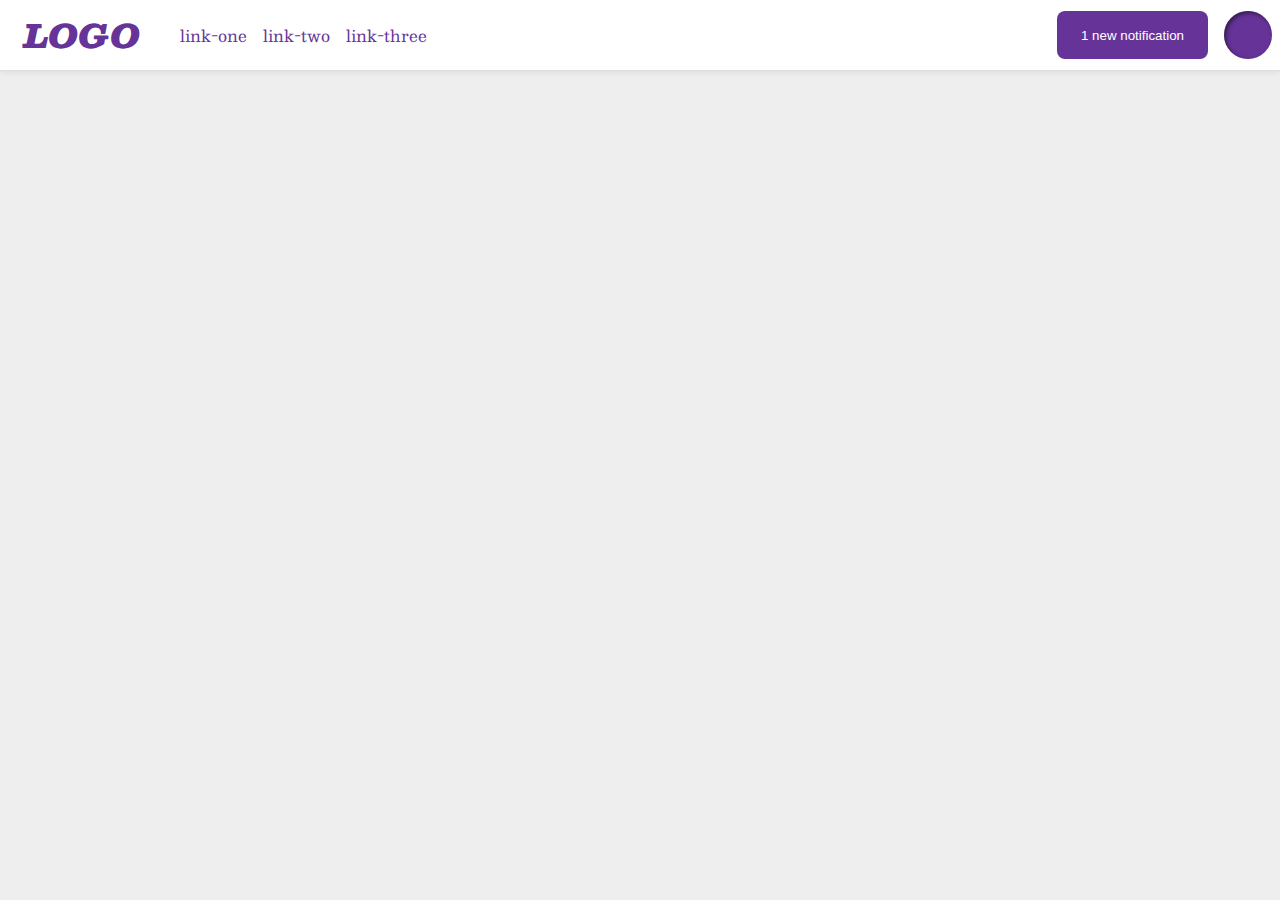
<file: flex/03-flex-header-2/index.html>
<!DOCTYPE html>
<html lang="en">
  <head>
    <meta charset="UTF-8">
    <meta http-equiv="X-UA-Compatible" content="IE=edge">
    <meta name="viewport" content="width=device-width, initial-scale=1.0">
    <title>Flex Header 2</title>
    <link rel="stylesheet" href="style.css">
  </head>
  <body>
    <div class="header">
      <div class="logo">
        LOGO
      </div>
      <div class="left-links">
      <ul class="links" >
        <li><a href="https://google.com">link-one</a></li>
        <li><a href="https://google.com">link-two</a></li>
        <li><a href="https://google.com">link-three</a></li>
      </ul>
      </div>
      <div class="right-links">
      <button class="notifications">
        1 new notification
      </button>
      <div class="profile-image"></div>
      </div>
    </div>
  </body>
</html>
</file>
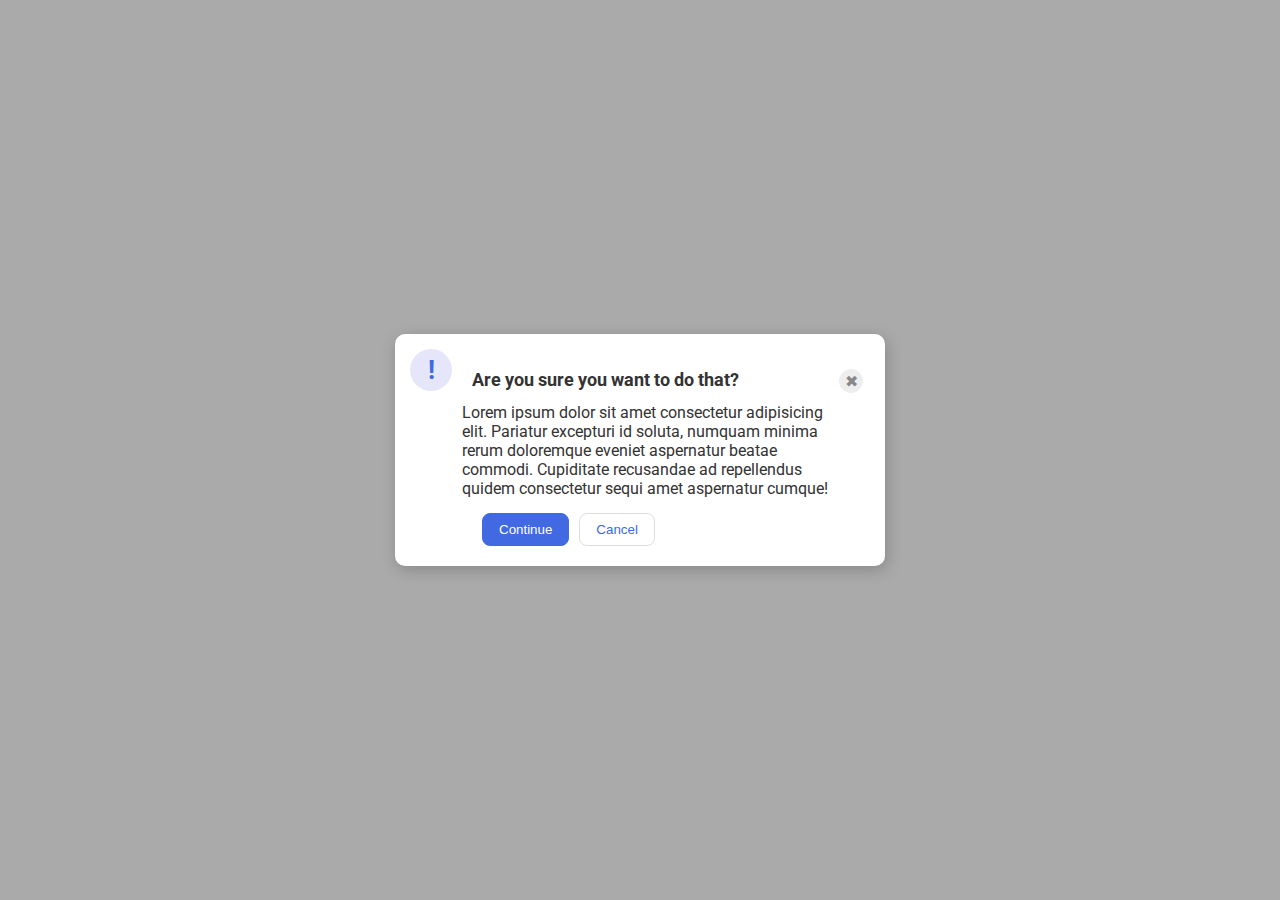
<file: flex/05-flex-modal/index.html>
<!DOCTYPE html>
<html lang="en">

<head>
  <meta charset="UTF-8">
  <meta http-equiv="X-UA-Compatible" content="IE=edge">
  <meta name="viewport" content="width=device-width, initial-scale=1.0">
  <link rel="stylesheet" href="style.css">
  <title>Modal</title>
</head>

<body>
  <div class="modal">
    <div class="container">
      <div class="icon">!</div>
      <div class="main-group">
        <div class="top">
          <div class="header">Are you sure you want to do that?</div>
          <button class="close-button">✖</button>
        </div>
        <div class="middle">
          <div class="text">Lorem ipsum dolor sit amet consectetur adipisicing elit. Pariatur excepturi id soluta,
            numquam
            minima rerum doloremque eveniet aspernatur beatae commodi. Cupiditate recusandae ad repellendus quidem
            consectetur
            sequi amet aspernatur cumque!</div>
        </div>
        <div class="bottom">
          <button class="continue">Continue</button>
          <button class="cancel">Cancel</button>
        </div>
      </div>
    </div>
  </div>
</body>

</html>
</file>
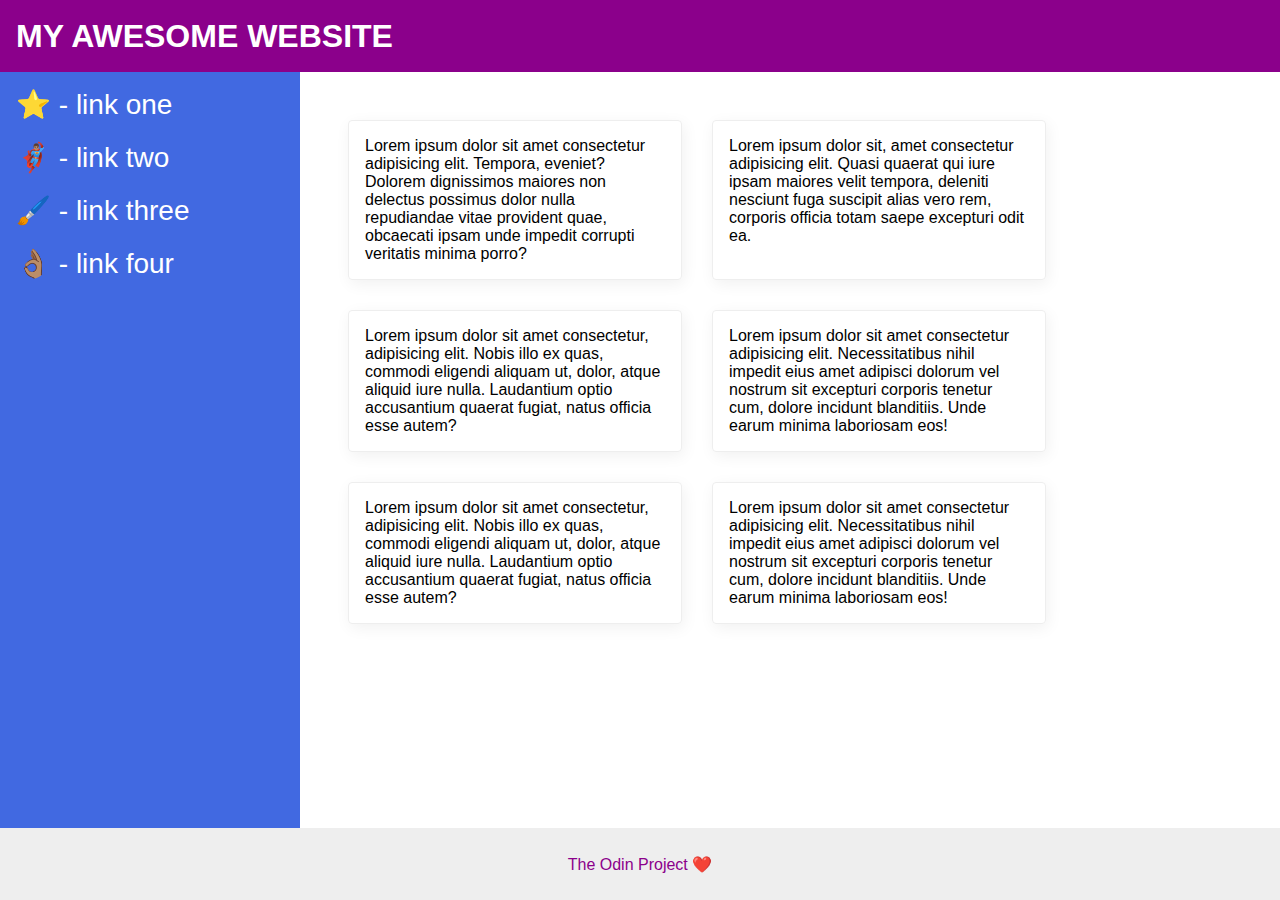
<file: flex/07-flex-layout-2/index.html>
<!DOCTYPE html>
<html lang="en">

<head>
  <meta charset="UTF-8">
  <meta http-equiv="X-UA-Compatible" content="IE=edge">
  <meta name="viewport" content="width=device-width, initial-scale=1.0">
  <title>The Holy Grail</title>
  <link rel="stylesheet" href="style.css">
</head>

<body>
  <div class="header">
    MY AWESOME WEBSITE
  </div>
  <div class="main-section">
    <div class="sidebar">
      <ul>
        <li><a href="#">⭐ - link one</a></li>
        <li><a href="#">🦸🏽‍♂️ - link two</a></li>
        <li><a href="#">🖌️ - link three</a></li>
        <li><a href="#">👌🏽 - link four</a></li>
      </ul>
    </div>
    <div class="bottom">
      <div class="cards">
        <div class="card">Lorem ipsum dolor sit amet consectetur adipisicing elit. Tempora, eveniet? Dolorem dignissimos
          maiores non delectus possimus dolor nulla repudiandae vitae provident quae, obcaecati ipsam unde impedit
          corrupti
          veritatis minima porro?</div>
        <div class="card">Lorem ipsum dolor sit, amet consectetur adipisicing elit. Quasi quaerat qui iure ipsam maiores
          velit tempora, deleniti nesciunt fuga suscipit alias vero rem, corporis officia totam saepe excepturi odit ea.
        </div>
        <div class="card">Lorem ipsum dolor sit amet consectetur, adipisicing elit. Nobis illo ex quas, commodi eligendi
          aliquam ut, dolor, atque aliquid iure nulla. Laudantium optio accusantium quaerat fugiat, natus officia esse
          autem?</div>
        <div class="card">Lorem ipsum dolor sit amet consectetur adipisicing elit. Necessitatibus nihil impedit eius
          amet
          adipisci dolorum vel nostrum sit excepturi corporis tenetur cum, dolore incidunt blanditiis. Unde earum minima
          laboriosam eos!</div>
        <div class="card">Lorem ipsum dolor sit amet consectetur, adipisicing elit. Nobis illo ex quas, commodi eligendi
          aliquam ut, dolor, atque aliquid iure nulla. Laudantium optio accusantium quaerat fugiat, natus officia esse
          autem?</div>
        <div class="card">Lorem ipsum dolor sit amet consectetur adipisicing elit. Necessitatibus nihil impedit eius
          amet
          adipisci dolorum vel nostrum sit excepturi corporis tenetur cum, dolore incidunt blanditiis. Unde earum minima
          laboriosam eos!</div>
      </div>
    </div>
  </div>
  <div class="footer">
    The Odin Project ❤️
  </div>
</body>

</html>
</file>
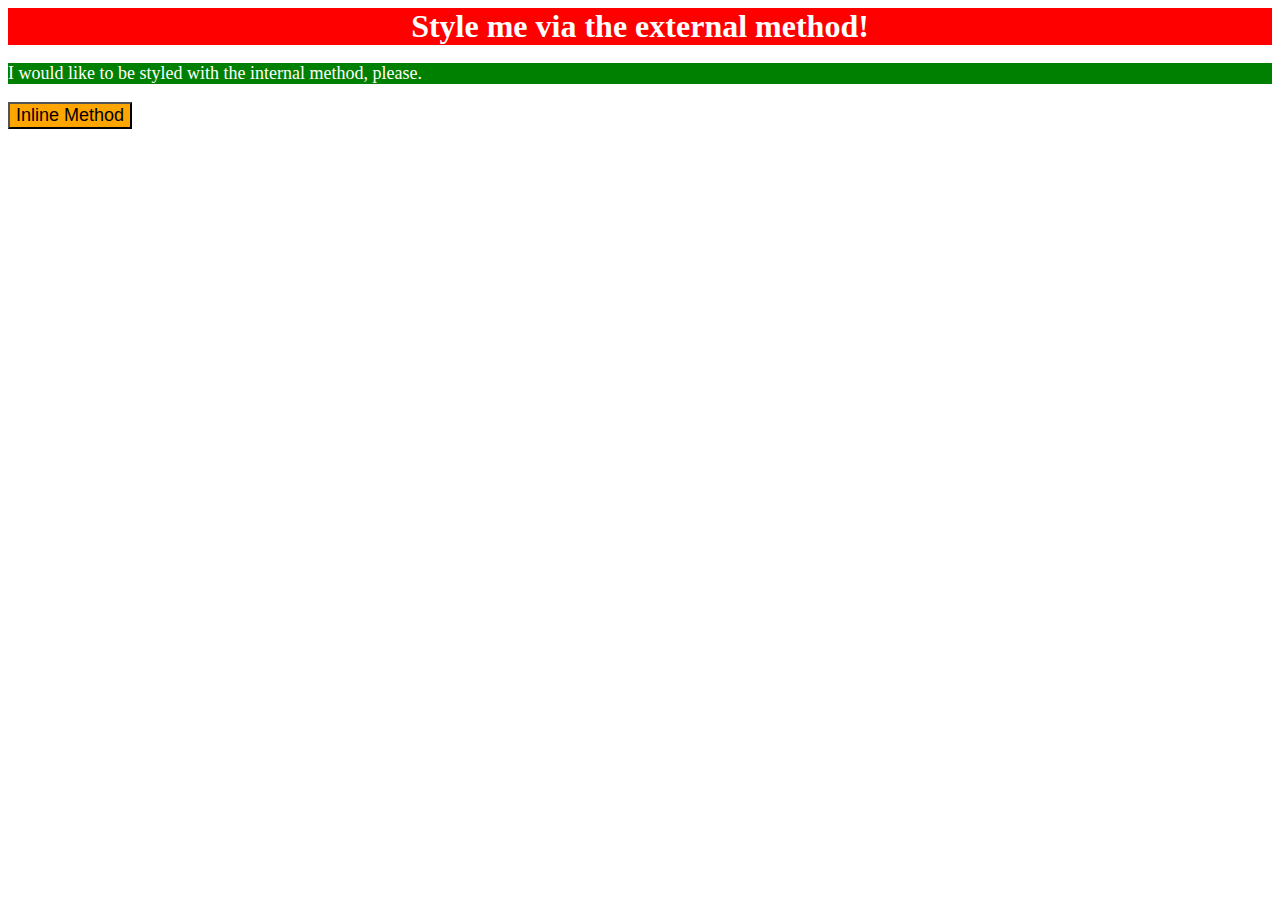
<file: foundations/01-css-methods/index.html>
<!DOCTYPE html>
<html lang="en">
  <head>
    <meta charset="UTF-8">
    <meta http-equiv="X-UA-Compatible" content="IE=edge">
    <meta name="viewport" content="width=device-width, initial-scale=1.0">
    <title>Methods for Adding CSS</title>
    <link rel="stylesheet" href="./style.css">
    <style>
      p {
        background-color: green;
        color: white;
        font-size: 18px;
      }
    </style>
  </head>
  <body>
    <div>Style me via the external method!</div>
    <p>I would like to be styled with the internal method, please.</p>
    <button style="background-color: orange; font-size: 18px;">Inline Method</button>
  </body>
</html>
</file>
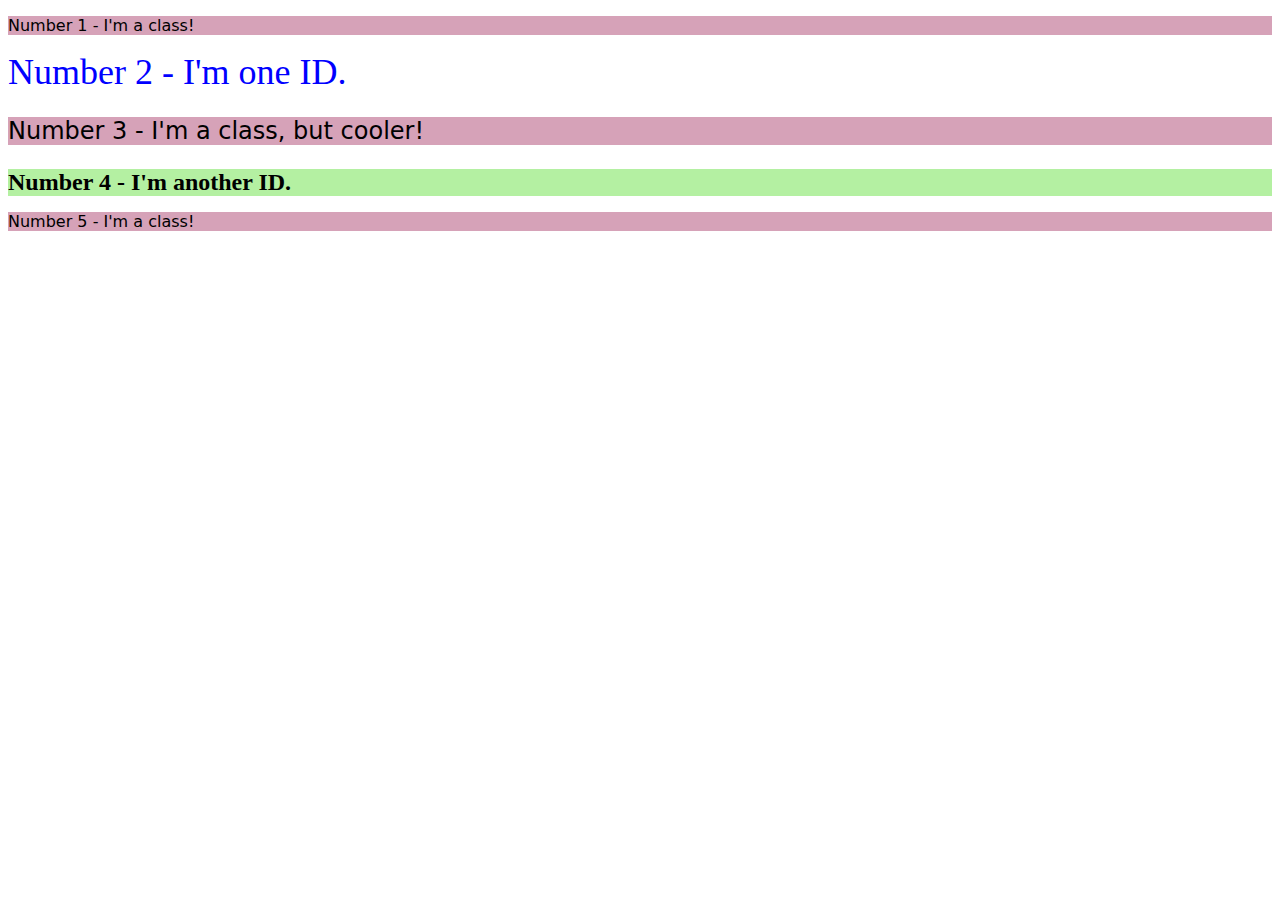
<file: foundations/02-class-id-selectors/index.html>
<!DOCTYPE html>
<html lang="en">
  <head>
    <meta charset="UTF-8">
    <meta http-equiv="X-UA-Compatible" content="IE=edge">
    <meta name="viewport" content="width=device-width, initial-scale=1.0">
    <title>Class and ID Selectors</title>
    <link rel="stylesheet" href="./style.css">
  </head>
  <body>
    <p>Number 1 - I'm a class!</p>
    <div id="two">Number 2 - I'm one ID.</div>
    <p id="three">Number 3 - I'm a class, but cooler!</p>
    <div id="four">Number 4 - I'm another ID.</div>
    <p>Number 5 - I'm a class!</p>
  </body>
</html>
</file>
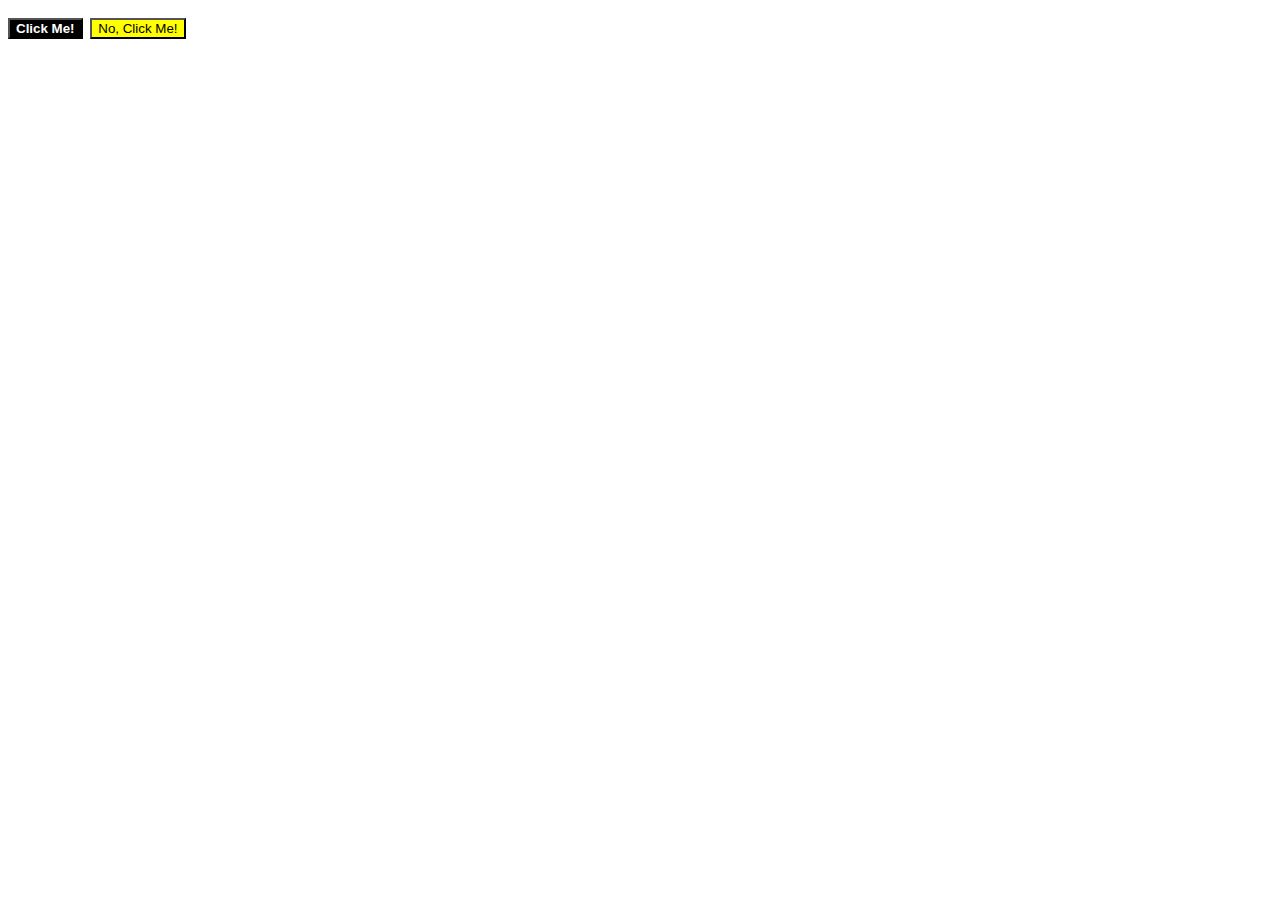
<file: foundations/03-grouping-selectors/index.html>
<!DOCTYPE html>
<html lang="en">
  <head>
    <meta charset="UTF-8">
    <meta http-equiv="X-UA-Compatible" content="IE=edge">
    <meta name="viewport" content="width=device-width, initial-scale=1.0">
    <title>Grouping Selectors</title>
    <link rel="stylesheet" href="./style.css">
  </head>
  <body class="font-styling">
    <button id="one">Click Me!</button>
    <button id="two">No, Click Me!</button>
  </body>
</html>
</file>
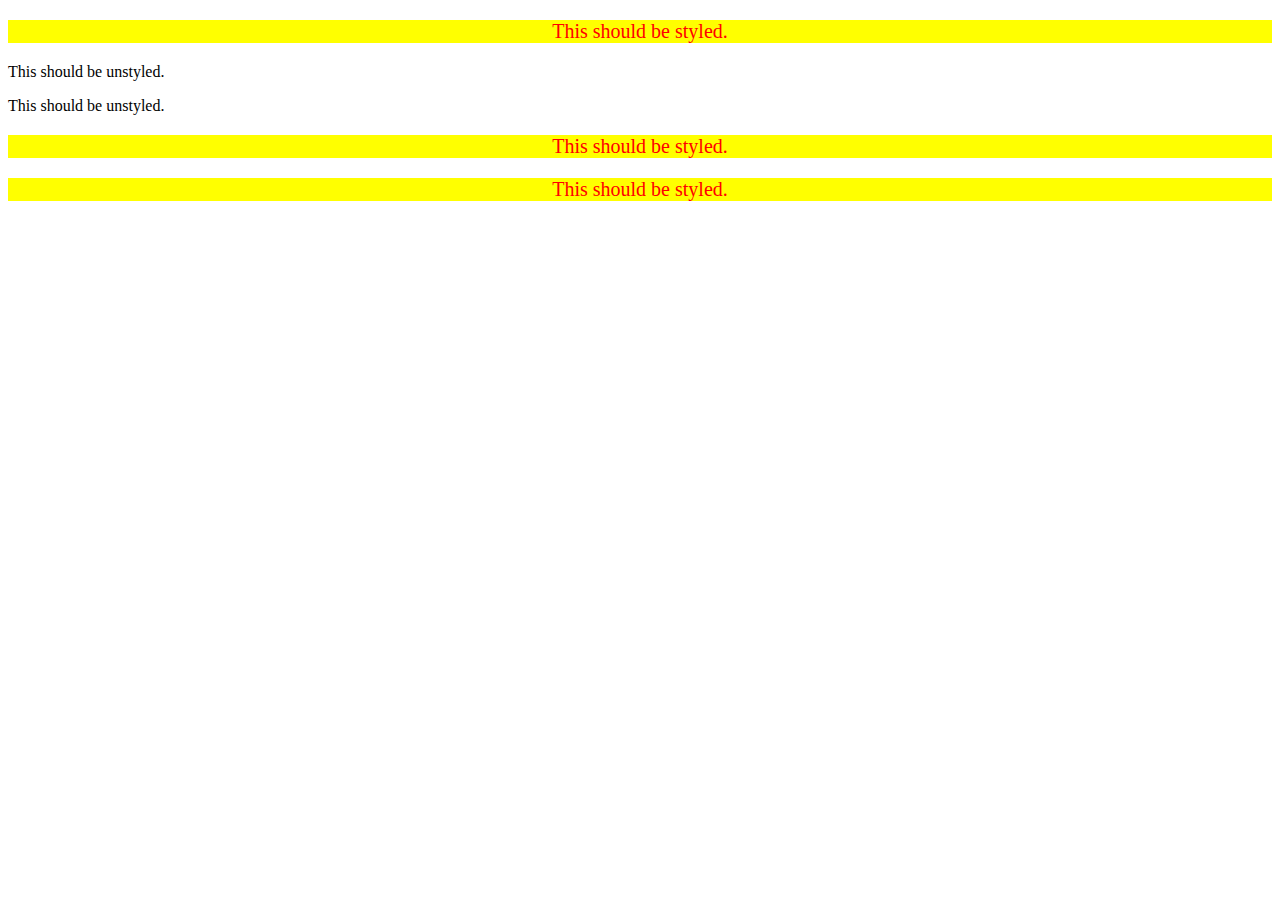
<file: foundations/05-descendant-combinator/index.html>
<!DOCTYPE html>
<html lang="en">
  <head>
    <meta charset="UTF-8">
    <meta http-equiv="X-UA-Compatible" content="IE=edge">
    <meta name="viewport" content="width=device-width, initial-scale=1.0">
    <title>Descendant Combinator</title>
    <link rel="stylesheet" href="./style.css">
  </head>
  <body>
    <div class="container">
      <p class="text">This should be styled.</p>
    </div>
    <p class="text">This should be unstyled.</p>
    <p class="text">This should be unstyled.</p>
    <div class="container">
      <p class="text">This should be styled.</p>
      <p class="text">This should be styled.</p>
    </div>
  </body>
</html>
</file>
<file: flex/03-flex-header-2/style.css>
/* this is some magical font-importing.  
you'll learn about it later. */
@import url('https://fonts.googleapis.com/css2?family=Besley:ital,wght@0,400;1,900&display=swap');

body {
  margin: 0;
  background: #eee;
  font-family: Besley, serif;
}

.header {
  background: white;
  border-bottom: 1px solid #ddd;
  box-shadow: 0 0 8px rgba(0,0,0,.1);
  display: flex; 
  align-items: center;
  justify-content: space-between;
  padding: 8px;
}

.profile-image {
  background: rebeccapurple;
  box-shadow: inset 2px 2px 4px rgba(0,0,0,.5);
  border-radius: 50%;
  width: 48px;
  height: 48px;
}

.logo {
  color: rebeccapurple;
  font-size: 32px;
  font-weight: 900;
  font-style: italic;
  padding-left: 16px; 
}

button {
  border: none;
  border-radius: 8px;
  background: rebeccapurple;
  color: white;
  padding: 8px 24px;
}

a {
  /* this removes the line under our links */
  text-decoration: none;
  color: rebeccapurple;
}

ul {
  list-style-type: none;
  align-items: center;
  display: flex; 
  gap: 16px;
  margin: 0;
}

.left-links {
  display: flex; 
  margin-right: auto;
  align-items: center;
}

.right-links{
  align-self: right;
  display: flex;
  gap: 16px;
}
</file>
<file: flex/05-flex-modal/style.css>
@import url('https://fonts.googleapis.com/css2?family=Roboto:wght@400;700&display=swap');

html, body {
  height: 100%;
}

body {
  font-family: Roboto, sans-serif;
  text-align: left;
  margin: 0;
  background: #aaa;
  color: #333;
  /* I'll give you this one for free lol */
  display: flex;
  align-items: center;
  justify-content: center;
}

.modal {
  background: white;
  width: 480px;
  border-radius: 10px;
  box-shadow: 2px 4px 16px rgba(0,0,0,.2);
  padding: 5px;
}

.container {
  display: flex; 
  justify-content: center;
}

.header {
  font-size: 18px;
  font-weight: 700;
}

.top {
  display: flex; 
  justify-content: space-between;
  gap: 100px;
  padding: 10px; 
  margin-top: 20px;
}

.middle {
  display: flex; 
  flex-basis: 200px;
  min-width: 370px;
}

.bottom {
  display: flex; 
  justify-content: space-evenly;
  gap: 10px;
  margin: 15px;
  margin-left: 20px;
}

.main-group {
  display: flex; 
  flex-wrap: wrap;
  justify-content: space-between;
}

.icon {
  color: royalblue;
  font-size: 26px;
  font-weight: 700;
  background: lavender;
  width: 42px;
  height: 42px;
  border-radius: 50%;
  display: flex;
  align-items: center;
  justify-content: center;
  flex-shrink: 0;
  margin: 10px;
}

.close-button {
  background: #eee;
  border-radius: 50%;
  color: #888;
  font-weight: 400;
  font-size: 16px;
  height: 24px;
  width: 24px;
  display: flex;
  align-items: center;
  justify-content: center;
  border: 1px solid #eee;
  padding: 0;
}

button {
  cursor: pointer;
  padding: 8px 16px;
  border-radius: 8px;
}

button.continue {
  background: royalblue;
  border: 1px solid royalblue;
  color: white;
}

button.cancel {
  background: white;
  border: 1px solid #ddd;
  color: royalblue;
}
</file>
<file: flex/07-flex-layout-2/style.css>
body {
  font-family: -apple-system, BlinkMacSystemFont, 'Segoe UI', Roboto, Oxygen, Ubuntu, Cantarell, 'Open Sans', 'Helvetica Neue', sans-serif;
  margin: 0;
  min-height: 100vh;
  display: flex;
  flex-direction: column;
}

.body {
  flex: 1; 
  display: flex; 
}

.header {
  display: flex;
  align-items: center;
  padding: 0 16px;
  height: 72px;
  font-size: 32px;
  font-weight: 900;
  background: darkmagenta;
  color: white;
}


.sidebar {
  flex-shrink: 0;
  padding: 16px;
  background: royalblue;
  box-sizing: border-box;
  width: 300px;
}

a {
  text-decoration: none;
  color: white;
  font-size: 28px;
}

ul {
  list-style: none;
  margin: 0;
  padding: 0; 
}

li {
  margin-bottom: 20px;
}

.cards {
  display: flex;
  flex-wrap: wrap;
  gap: 30px; 
  padding: 48px;
}

.card {
  width: 300px;
  padding: 16px;
  border: 1px solid #eee;
  box-shadow: 2px 4px 16px rgba(0,0,0,.06);
  border-radius: 4px;
}

.main-section {
  flex: 1;
  display: flex; 
}

.footer {
  display: flex;
  justify-content: center;
  align-items: center;
  height: 72px;
  background: #eee;
  color: darkmagenta;
}
</file>
<file: foundations/01-css-methods/style.css>
div {
    background-color: red;
    color: white;
    font-size: 32px;
    text-align: center;
    font-weight: bold;
}
</file>
<file: foundations/02-class-id-selectors/style.css>
p {
    background-color: #d6a2b8;
    font-family: Verdana, "DejaVu Sans", sans-serif;
}

#two {
    color: blue;
    font-size: 36px;
}

#three {
    font-size: 24px;
}

#four {
    background-color: #b4f0a2;
    font-size: 24px;
    font-weight: bold;
}
</file>
<file: foundations/03-grouping-selectors/style.css>
.font-styling {
    font-size: 28px;
    font-family: Helvetica, "Times New Roman", sans-serif;
}

#one {
    background-color: #000000;
    color: hsl(0, 0%, 100%);
    font-weight: bold;
}

#two {
    background-color: rgb(255, 255, 0);
}
</file>
<file: foundations/05-descendant-combinator/style.css>
.container .text {
    color: red;
    background-color: yellow;
    font-size: 20px;
    text-align: center;
}
</file>
